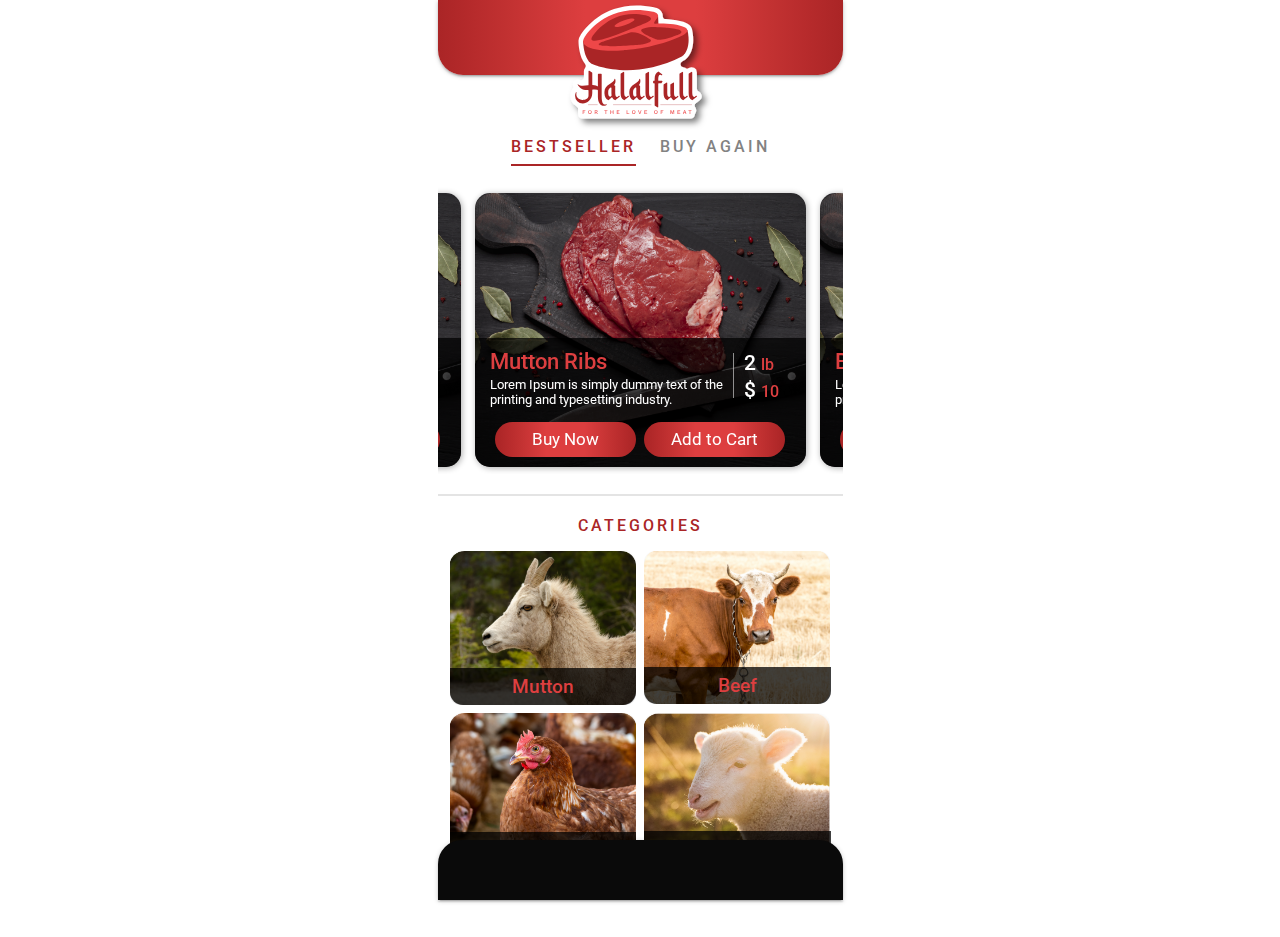
<file: index.html>
<!DOCTYPE html>
<html lang="en">
<head>
    <!-- Required Meta Tags -->
    <meta charset="utf-8">
	<meta name="viewport" content="width=device-width, initial-scale=1, maximum-scale=1, minimum-scale=1, user-scalable=no, viewport-fit=cover">
	<meta name="apple-mobile-web-app-capable" content="yes">
	<meta name="apple-mobile-web-app-status-bar-style" content="black-translucent">
	<meta name="theme-color" content="#AA2526">
    <meta name="description" content="">
    <meta name="author" content=""> 

	<title>HalalFull</title>

    <link rel="stylesheet" href="https://maxcdn.bootstrapcdn.com/bootstrap/4.0.0/css/bootstrap.min.css">
    <link rel="stylesheet" href="https://maxst.icons8.com/vue-static/landings/line-awesome/line-awesome/1.3.0/css/line-awesome.min.css">
    <link rel="stylesheet" href="https://cdnjs.cloudflare.com/ajax/libs/OwlCarousel2/2.3.4/assets/owl.carousel.min.css">
    <link rel="stylesheet" href="assets/css/style.css">
    <link href="https://fonts.googleapis.com/css2?family=Roboto:wght@300;400;500&display=swap" rel="stylesheet">

    <!-- Favicon -->
    <link rel="shortcut icon" href="assets/img/logo.png">
</head>
<body>
    <div class="main_contant">
        <header>
            <nav class="navbar navbar-expand-lg">
                <a class="navbar-brand" href="index.html"><img src="assets/img/logo.svg"></a>
            </nav>
        </header>
        <div class="content_section">
            <!-- Bestseller -->
            <section class="bestseller_sec container">
                <ul class="nav nav-pills bestseller_nav" id="pills-tab" role="tablist">
                    <li class="nav-item">
                        <a class="nav-link active" id="pills-bestseller-tab" data-toggle="pill" href="#pills-bestseller" role="tab" aria-controls="pills-bestseller" aria-selected="true">Bestseller</a>
                    </li>
                    <li class="nav-item">
                        <a class="nav-link" id="pills-buy_again-tab" data-toggle="pill" href="#pills-buy_again" role="tab" aria-controls="pills-buy_again" aria-selected="false">Buy Again</a>
                    </li>
                </ul>
                <div class="tab-content" id="pills-tabContent">
                    <div class="tab-pane fade show active" id="pills-bestseller" role="tabpanel" aria-labelledby="pills-bestseller-tab">
                        <div class="bestseller_sec_slider owl-carousel owl-theme">
                            <div class="item">
                                <div class="bestseller_box">
                                    <div class="bestseller_box_">
                                        <img src="assets/img/bestseller_sec.png" class="img-fluid">
                                        <div class="bestseller_meta">
                                            <div class="bestseller_meta_">
                                                <div class="bestseller_info">
                                                    <h2>Mutton Ribs</h2>
                                                    <p>Lorem Ipsum is simply dummy text of the printing and typesetting industry.</p>
                                                </div>
                                                <div class="bestseller_info_">
                                                    <h6>2 <span>lb</span></h6>
                                                    <h6>$ <span>10</span></h6>
                                                </div>
                                            </div>
                                            <div class="bestseller_meta_btn text-center">
                                                <a href="javascript:void(0);" class="btn buy_now">Buy Now</a>
                                                <a href="javascript:void(0);" class="btn">Add to Cart</a>
                                            </div>
                                        </div>
                                    </div>
                                </div>
                            </div>
                            <div class="item">
                                <div class="bestseller_box">
                                    <div class="bestseller_box_">
                                        <img src="assets/img/bestseller_sec.png" class="img-fluid">
                                        <div class="bestseller_meta">
                                            <div class="bestseller_meta_">
                                                <div class="bestseller_info">
                                                    <h2>Beef Ribs </h2>
                                                    <p>Lorem Ipsum is simply dummy text of the printing and typesetting industry.</p>
                                                </div>
                                                <div class="bestseller_info_">
                                                    <h6>4 <span>lb</span></h6>
                                                    <h6>$ <span>10</span></h6>
                                                </div>
                                            </div>
                                            <div class="bestseller_meta_btn text-center">
                                                <a href="javascript:void(0);" class="btn buy_now">Buy Now</a>
                                                <a href="javascript:void(0);" class="btn">Add to Cart</a>
                                            </div>
                                        </div>
                                    </div>
                                </div>
                            </div>
                            <div class="item">
                                <div class="bestseller_box">
                                    <div class="bestseller_box_">
                                        <img src="assets/img/bestseller_sec.png" class="img-fluid">
                                        <div class="bestseller_meta">
                                            <div class="bestseller_meta_">
                                                <div class="bestseller_info">
                                                    <h2>Chicken Ribs</h2>
                                                    <p>Lorem Ipsum is simply dummy text of the printing and typesetting industry.</p>
                                                </div>
                                                <div class="bestseller_info_">
                                                    <h6>8 <span>lb</span></h6>
                                                    <h6>$ <span>10</span></h6>
                                                </div>
                                            </div>
                                            <div class="bestseller_meta_btn text-center">
                                                <a href="javascript:void(0);" class="btn buy_now">Buy Now</a>
                                                <a href="javascript:void(0);" class="btn">Add to Cart</a>
                                            </div>
                                        </div>
                                    </div>
                                </div>
                            </div>
                        </div>
                    </div>
                    <div class="tab-pane fade" id="pills-buy_again" role="tabpanel" aria-labelledby="pills-buy_again-tab">
                        <div class="bestseller_sec_slider owl-carousel owl-theme">
                            <div class="item">
                                <div class="bestseller_box">
                                    <div class="bestseller_box_">
                                        <img src="assets/img/bestseller_sec.png" class="img-fluid">
                                        <div class="bestseller_meta">
                                            <div class="bestseller_meta_">
                                                <div class="bestseller_info">
                                                    <h2>Beef Ribs </h2>
                                                    <p>Lorem Ipsum is simply dummy text of the printing and typesetting industry.</p>
                                                </div>
                                                <div class="bestseller_info_">
                                                    <h6>4 <span>lb</span></h6>
                                                    <h6>$ <span>10</span></h6>
                                                </div>
                                            </div>
                                            <div class="bestseller_meta_btn text-center">
                                                <a href="javascript:void(0);" class="btn buy_now">Buy Now</a>
                                                <a href="javascript:void(0);" class="btn">Add to Cart</a>
                                            </div>
                                        </div>
                                    </div>
                                </div>
                            </div>
                            <div class="item">
                                <div class="bestseller_box">
                                    <div class="bestseller_box_">
                                        <img src="assets/img/bestseller_sec.png" class="img-fluid">
                                        <div class="bestseller_meta">
                                            <div class="bestseller_meta_">
                                                <div class="bestseller_info">
                                                    <h2>Mutton Ribs</h2>
                                                    <p>Lorem Ipsum is simply dummy text of the printing and typesetting industry.</p>
                                                </div>
                                                <div class="bestseller_info_">
                                                    <h6>2 <span>lb</span></h6>
                                                    <h6>$ <span>10</span></h6>
                                                </div>
                                            </div>
                                            <div class="bestseller_meta_btn text-center">
                                                <a href="javascript:void(0);" class="btn buy_now">Buy Now</a>
                                                <a href="javascript:void(0);" class="btn">Add to Cart</a>
                                            </div>
                                        </div>
                                    </div>
                                </div>
                            </div>
                            <div class="item">
                                <div class="bestseller_box">
                                    <div class="bestseller_box_">
                                        <img src="assets/img/bestseller_sec.png" class="img-fluid">
                                        <div class="bestseller_meta">
                                            <div class="bestseller_meta_">
                                                <div class="bestseller_info">
                                                    <h2>Chicken Ribs</h2>
                                                    <p>Lorem Ipsum is simply dummy text of the printing and typesetting industry.</p>
                                                </div>
                                                <div class="bestseller_info_">
                                                    <h6>8 <span>lb</span></h6>
                                                    <h6>$ <span>10</span></h6>
                                                </div>
                                            </div>
                                            <div class="bestseller_meta_btn text-center">
                                                <a href="javascript:void(0);" class="btn buy_now">Buy Now</a>
                                                <a href="javascript:void(0);" class="btn">Add to Cart</a>
                                            </div>
                                        </div>
                                    </div>
                                </div>
                            </div>
                        </div>
                    </div>
                </div>
            </section>
            <!-- End Bestseller -->
            <!-- Categories -->
            <section class="categories container">
                <div class="section_title text-center">
                    <h2>Categories</h2>
                </div>
                <div class="row">
                    <div class="col-6 categories_box">
                        <div class="categories_box_">
                            <div class="categories_img">
                                <img src="assets/img/categories/categories_1.png" class="img-fluid">
                                <h3>Mutton</h3>
                            </div>
                        </div>
                    </div>
                    <div class="col-6 categories_box">
                        <div class="categories_box_">
                            <div class="categories_img">
                                <img src="assets/img/categories/categories_2.png" class="img-fluid">
                                <h3>Beef</h3>
                            </div>
                        </div>
                    </div>
                    <div class="col-6 categories_box">
                        <div class="categories_box_">
                            <div class="categories_img">
                                <img src="assets/img/categories/categories_3.png" class="img-fluid">
                                <h3>Chicken</h3>
                            </div>
                        </div>
                    </div>
                    <div class="col-6 categories_box">
                        <div class="categories_box_">
                            <div class="categories_img">
                                <img src="assets/img/categories/categories_4.png" class="img-fluid">
                                <h3>Lamb</h3>
                            </div>
                        </div>
                    </div>
                </div>
            </section>
            <!-- End Categories -->
        </div>
        <div class="footer-menu">
            <ul>
                <li><a href="index.html"><i class="las la-home"></i></a></li>
                <li><a href="buy.html"><i class="las la-shopping-cart"></i></a></li>
                <li><a href="product-user.html"><i class="las la-user"></i></a></li>
                <li><a href="javascript:void(0);"><i class="las la-bars"></i></a></li>
            </ul>
        </div>
    </div>

    <!-- Buy Popup -->
    <section class="buy_now_popup" style="display: none;">
        <div class="buy_now_popup_">
            <a href="javascript:void(0);" class="close_btn"><i class="las la-times-circle"></i></a>
            <div class="bestseller_box">
                <div class="bestseller_box_">
                    <img src="assets/img/bestseller_sec.png" class="img-fluid">
                    <div class="bestseller_meta">
                        <div class="bestseller_meta_">
                            <div class="bestseller_info">
                                <h2>Chicken Ribs</h2>
                                <p>Lorem Ipsum is simply dummy text of the printing and typesetting industry.</p>
                            </div>
                            <div class="bestseller_info_">
                                <h6>8 <span>pounds</span></h6>
                                <h6>$ <span>10</span></h6>
                            </div>
                        </div>
                    </div>
                </div>
            </div>
            <div class="buy_now_meta_cnt">
                <div class="buy_now_meta_cnt_">
                    <table class="table">
                        <tbody>
                            <tr>
                                <td>Deliver to</td>
                                <td>Madhumitha Dinesh Kayal</td>
                            </tr>
                            <tr>
                                <td>Pay With</td>
                                <td>Visa Signature card....**97</td>
                            </tr>
                            <tr>
                                <td>Total</td>
                                <td>$ 12.65 (Inclusive of Taxes)</td>
                            </tr>
                        </tbody>
                    </table>
                    <div class="buy_now_meta_btn text-center">
                        <a href="javascript:void(0);" class="btn"><i class="las la-angle-double-right"></i> Swipe to Place your Order</a>
                    </div>
                </div>
            </div>
        </div>
    </section>
    <!-- End Buy Popup -->

    <script src="https://code.jquery.com/jquery-1.12.4.min.js"></script>
    <script src="https://cdnjs.cloudflare.com/ajax/libs/twitter-bootstrap/4.5.2/js/bootstrap.bundle.min.js"></script>
    <script src="https://cdnjs.cloudflare.com/ajax/libs/OwlCarousel2/2.3.4/owl.carousel.min.js"></script>
    <script src="assets/js/main.js"></script>
</body>
</html>
</file>
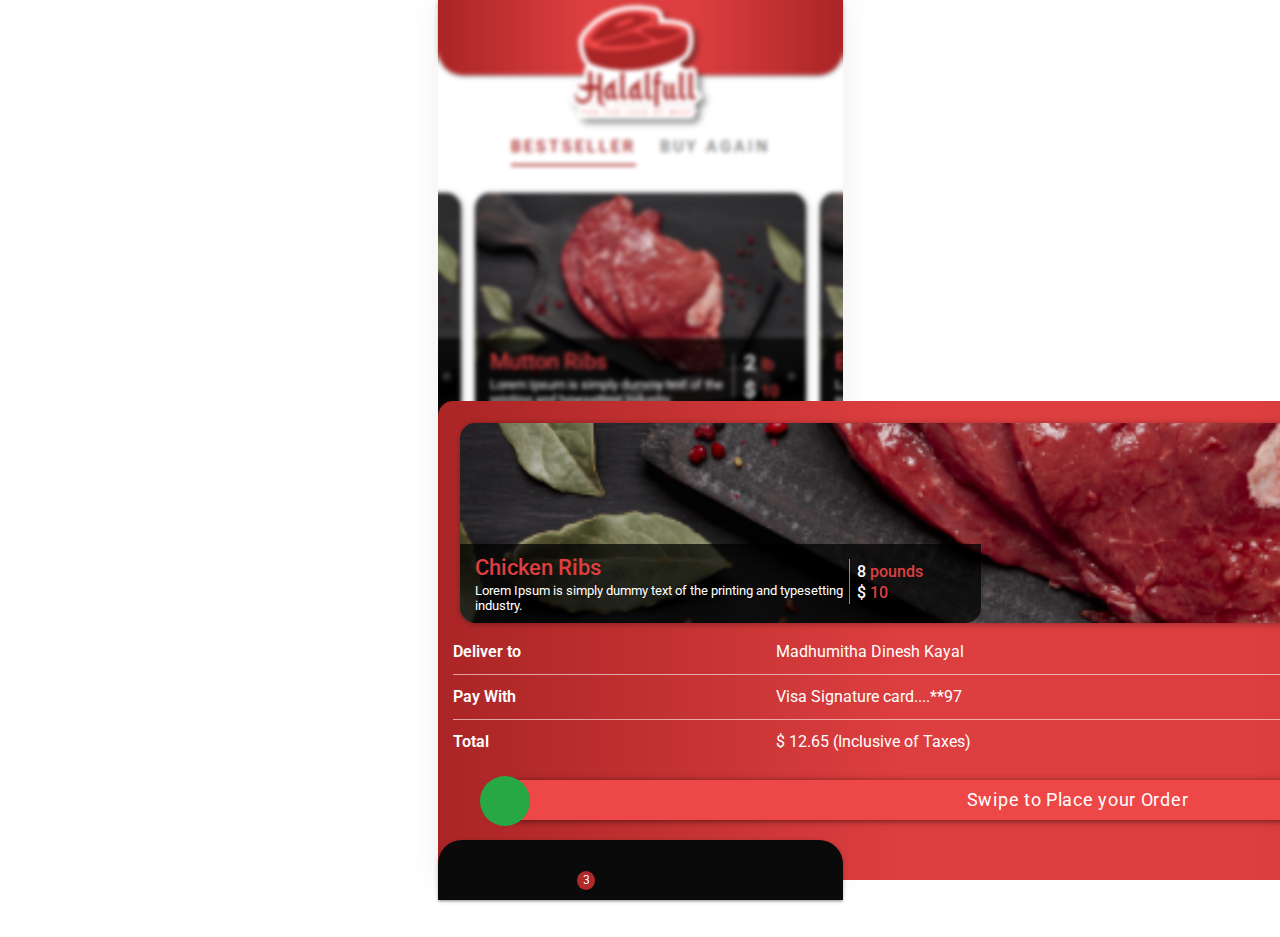
<file: buy.html>
<!DOCTYPE html>
<html lang="en">
<head>
    <!-- Required Meta Tags -->
    <meta charset="utf-8">
	<meta name="viewport" content="width=device-width, initial-scale=1, maximum-scale=1, minimum-scale=1, user-scalable=no, viewport-fit=cover">
	<meta name="apple-mobile-web-app-capable" content="yes">
	<meta name="apple-mobile-web-app-status-bar-style" content="black-translucent">
	<meta name="theme-color" content="#AA2526">
    <meta name="description" content="">
    <meta name="author" content=""> 

	<title>HalalFull</title>

    <link rel="stylesheet" href="https://maxcdn.bootstrapcdn.com/bootstrap/4.0.0/css/bootstrap.min.css">
    <link rel="stylesheet" href="https://maxst.icons8.com/vue-static/landings/line-awesome/line-awesome/1.3.0/css/line-awesome.min.css">
    <link rel="stylesheet" href="https://cdnjs.cloudflare.com/ajax/libs/OwlCarousel2/2.3.4/assets/owl.carousel.min.css">
    <link rel="stylesheet" href="assets/css/style.css">
    <link href="https://fonts.googleapis.com/css2?family=Roboto:wght@300;400;500&display=swap" rel="stylesheet">

    <!-- Favicon -->
    <link rel="shortcut icon" href="assets/img/logo.png">
</head>
<body class="buy_page">
    <div class="main_contant popup_open">
        <header>
            <nav class="navbar navbar-expand-lg">
                <a class="navbar-brand" href="index.html"><img src="assets/img/logo.svg"></a>
            </nav>
        </header>
        <div class="content_section">
            <!-- Bestseller -->
            <section class="bestseller_sec container">
                <ul class="nav nav-pills bestseller_nav" id="pills-tab" role="tablist">
                    <li class="nav-item">
                        <a class="nav-link active" id="pills-bestseller-tab" data-toggle="pill" href="#pills-bestseller" role="tab" aria-controls="pills-bestseller" aria-selected="true">Bestseller</a>
                    </li>
                    <li class="nav-item">
                        <a class="nav-link" id="pills-buy_again-tab" data-toggle="pill" href="#pills-buy_again" role="tab" aria-controls="pills-buy_again" aria-selected="false">Buy Again</a>
                    </li>
                </ul>
                <div class="tab-content" id="pills-tabContent">
                    <div class="tab-pane fade show active" id="pills-bestseller" role="tabpanel" aria-labelledby="pills-bestseller-tab">
                        <div class="bestseller_sec_slider owl-carousel owl-theme">
                            <div class="item">
                                <div class="bestseller_box">
                                    <div class="bestseller_box_">
                                        <img src="assets/img/bestseller_sec.png" class="img-fluid">
                                        <div class="bestseller_meta">
                                            <div class="bestseller_meta_">
                                                <div class="bestseller_info">
                                                    <h2>Mutton Ribs</h2>
                                                    <p>Lorem Ipsum is simply dummy text of the printing and typesetting industry.</p>
                                                </div>
                                                <div class="bestseller_info_">
                                                    <h6>2 <span>lb</span></h6>
                                                    <h6>$ <span>10</span></h6>
                                                </div>
                                            </div>
                                            <div class="bestseller_meta_btn text-center">
                                                <a href="javascript:void(0);" class="btn buy_now">Buy Now</a>
                                                <a href="javascript:void(0);" class="btn">Add to Cart</a>
                                            </div>
                                        </div>
                                    </div>
                                </div>
                            </div>
                            <div class="item">
                                <div class="bestseller_box">
                                    <div class="bestseller_box_">
                                        <img src="assets/img/bestseller_sec.png" class="img-fluid">
                                        <div class="bestseller_meta">
                                            <div class="bestseller_meta_">
                                                <div class="bestseller_info">
                                                    <h2>Beef Ribs </h2>
                                                    <p>Lorem Ipsum is simply dummy text of the printing and typesetting industry.</p>
                                                </div>
                                                <div class="bestseller_info_">
                                                    <h6>4 <span>lb</span></h6>
                                                    <h6>$ <span>10</span></h6>
                                                </div>
                                            </div>
                                            <div class="bestseller_meta_btn text-center">
                                                <a href="javascript:void(0);" class="btn buy_now">Buy Now</a>
                                                <a href="javascript:void(0);" class="btn">Add to Cart</a>
                                            </div>
                                        </div>
                                    </div>
                                </div>
                            </div>
                            <div class="item">
                                <div class="bestseller_box">
                                    <div class="bestseller_box_">
                                        <img src="assets/img/bestseller_sec.png" class="img-fluid">
                                        <div class="bestseller_meta">
                                            <div class="bestseller_meta_">
                                                <div class="bestseller_info">
                                                    <h2>Chicken Ribs</h2>
                                                    <p>Lorem Ipsum is simply dummy text of the printing and typesetting industry.</p>
                                                </div>
                                                <div class="bestseller_info_">
                                                    <h6>8 <span>lb</span></h6>
                                                    <h6>$ <span>10</span></h6>
                                                </div>
                                            </div>
                                            <div class="bestseller_meta_btn text-center">
                                                <a href="javascript:void(0);" class="btn buy_now">Buy Now</a>
                                                <a href="javascript:void(0);" class="btn">Add to Cart</a>
                                            </div>
                                        </div>
                                    </div>
                                </div>
                            </div>
                        </div>
                    </div>
                    <div class="tab-pane fade" id="pills-buy_again" role="tabpanel" aria-labelledby="pills-buy_again-tab">
                        <div class="bestseller_sec_slider owl-carousel owl-theme">
                            <div class="item">
                                <div class="bestseller_box">
                                    <div class="bestseller_box_">
                                        <img src="assets/img/bestseller_sec.png" class="img-fluid">
                                        <div class="bestseller_meta">
                                            <div class="bestseller_meta_">
                                                <div class="bestseller_info">
                                                    <h2>Beef Ribs </h2>
                                                    <p>Lorem Ipsum is simply dummy text of the printing and typesetting industry.</p>
                                                </div>
                                                <div class="bestseller_info_">
                                                    <h6>4 <span>lb</span></h6>
                                                    <h6>$ <span>10</span></h6>
                                                </div>
                                            </div>
                                            <div class="bestseller_meta_btn text-center">
                                                <a href="javascript:void(0);" class="btn buy_now">Buy Now</a>
                                                <a href="javascript:void(0);" class="btn">Add to Cart</a>
                                            </div>
                                        </div>
                                    </div>
                                </div>
                            </div>
                            <div class="item">
                                <div class="bestseller_box">
                                    <div class="bestseller_box_">
                                        <img src="assets/img/bestseller_sec.png" class="img-fluid">
                                        <div class="bestseller_meta">
                                            <div class="bestseller_meta_">
                                                <div class="bestseller_info">
                                                    <h2>Mutton Ribs</h2>
                                                    <p>Lorem Ipsum is simply dummy text of the printing and typesetting industry.</p>
                                                </div>
                                                <div class="bestseller_info_">
                                                    <h6>2 <span>lb</span></h6>
                                                    <h6>$ <span>10</span></h6>
                                                </div>
                                            </div>
                                            <div class="bestseller_meta_btn text-center">
                                                <a href="javascript:void(0);" class="btn buy_now">Buy Now</a>
                                                <a href="javascript:void(0);" class="btn">Add to Cart</a>
                                            </div>
                                        </div>
                                    </div>
                                </div>
                            </div>
                            <div class="item">
                                <div class="bestseller_box">
                                    <div class="bestseller_box_">
                                        <img src="assets/img/bestseller_sec.png" class="img-fluid">
                                        <div class="bestseller_meta">
                                            <div class="bestseller_meta_">
                                                <div class="bestseller_info">
                                                    <h2>Chicken Ribs</h2>
                                                    <p>Lorem Ipsum is simply dummy text of the printing and typesetting industry.</p>
                                                </div>
                                                <div class="bestseller_info_">
                                                    <h6>8 <span>lb</span></h6>
                                                    <h6>$ <span>10</span></h6>
                                                </div>
                                            </div>
                                            <div class="bestseller_meta_btn text-center">
                                                <a href="javascript:void(0);" class="btn buy_now">Buy Now</a>
                                                <a href="javascript:void(0);" class="btn">Add to Cart</a>
                                            </div>
                                        </div>
                                    </div>
                                </div>
                            </div>
                        </div>
                    </div>
                </div>
            </section>
            <!-- End Bestseller -->
            <!-- Categories -->
            <section class="categories container">
                <div class="section_title text-center">
                    <h2>Categories</h2>
                </div>
                <div class="row">
                    <div class="col-6 categories_box">
                        <div class="categories_box_">
                            <div class="categories_img">
                                <img src="assets/img/categories/categories_1.png" class="img-fluid">
                                <h3>Mutton</h3>
                            </div>
                        </div>
                    </div>
                    <div class="col-6 categories_box">
                        <div class="categories_box_">
                            <div class="categories_img">
                                <img src="assets/img/categories/categories_2.png" class="img-fluid">
                                <h3>Beef</h3>
                            </div>
                        </div>
                    </div>
                    <div class="col-6 categories_box">
                        <div class="categories_box_">
                            <div class="categories_img">
                                <img src="assets/img/categories/categories_3.png" class="img-fluid">
                                <h3>Chicken</h3>
                            </div>
                        </div>
                    </div>
                    <div class="col-6 categories_box">
                        <div class="categories_box_">
                            <div class="categories_img">
                                <img src="assets/img/categories/categories_4.png" class="img-fluid">
                                <h3>Lamb</h3>
                            </div>
                        </div>
                    </div>
                </div>
            </section>
            <!-- End Categories -->

            <!-- Buy Popup -->
            <section class="buy_now_popup">
                <div class="buy_now_popup_">
                    <a href="javascript:void(0);" class="close_btn"><i class="las la-times-circle"></i></a>
                    <div class="bestseller_box">
                        <div class="bestseller_box_">
                            <img src="assets/img/bestseller_sec.png" class="img-fluid">
                            <div class="bestseller_meta">
                                <div class="bestseller_meta_">
                                    <div class="bestseller_info">
                                        <h2>Chicken Ribs</h2>
                                        <p>Lorem Ipsum is simply dummy text of the printing and typesetting industry.</p>
                                    </div>
                                    <div class="bestseller_info_">
                                        <h6>8 <span>pounds</span></h6>
                                        <h6>$ <span>10</span></h6>
                                    </div>
                                </div>
                            </div>
                        </div>
                    </div>
                    <div class="buy_now_meta_cnt">
                        <div class="buy_now_meta_cnt_">
                            <table class="table">
                                <tbody>
                                    <tr>
                                        <td>Deliver to</td>
                                        <td>Madhumitha Dinesh Kayal</td>
                                    </tr>
                                    <tr>
                                        <td>Pay With</td>
                                        <td>Visa Signature card....**97</td>
                                    </tr>
                                    <tr>
                                        <td>Total</td>
                                        <td>$ 12.65 (Inclusive of Taxes)</td>
                                    </tr>
                                </tbody>
                            </table>
                            <div class="buy_now_meta_btn text-center">
                                <a href="javascript:void(0);" class="btn"><i class="las la-angle-double-right"></i> Swipe to Place your Order</a>
                            </div>
                        </div>
                    </div>
                </div>
            </section>
            <!-- End Buy Popup -->

        </div>
        <div class="footer-menu">
            <ul>
                <li><a href="index.html"><i class="las la-home"></i></a></li>
                <li><a href="buy.html"><i class="las la-shopping-cart"></i><span>3</span></a></li>
                <li><a href="javascript:void(0);"><i class="las la-user"></i></a></li>
                <li><a href="javascript:void(0);"><i class="las la-bars"></i></a></li>
            </ul>
        </div>
    </div>

    <script src="https://code.jquery.com/jquery-1.12.4.min.js"></script>
    <script src="https://cdnjs.cloudflare.com/ajax/libs/twitter-bootstrap/4.5.2/js/bootstrap.bundle.min.js"></script>
    <script src="https://cdnjs.cloudflare.com/ajax/libs/OwlCarousel2/2.3.4/owl.carousel.min.js"></script>
    <script src="assets/js/main.js"></script>
</body>
</html>
</file>
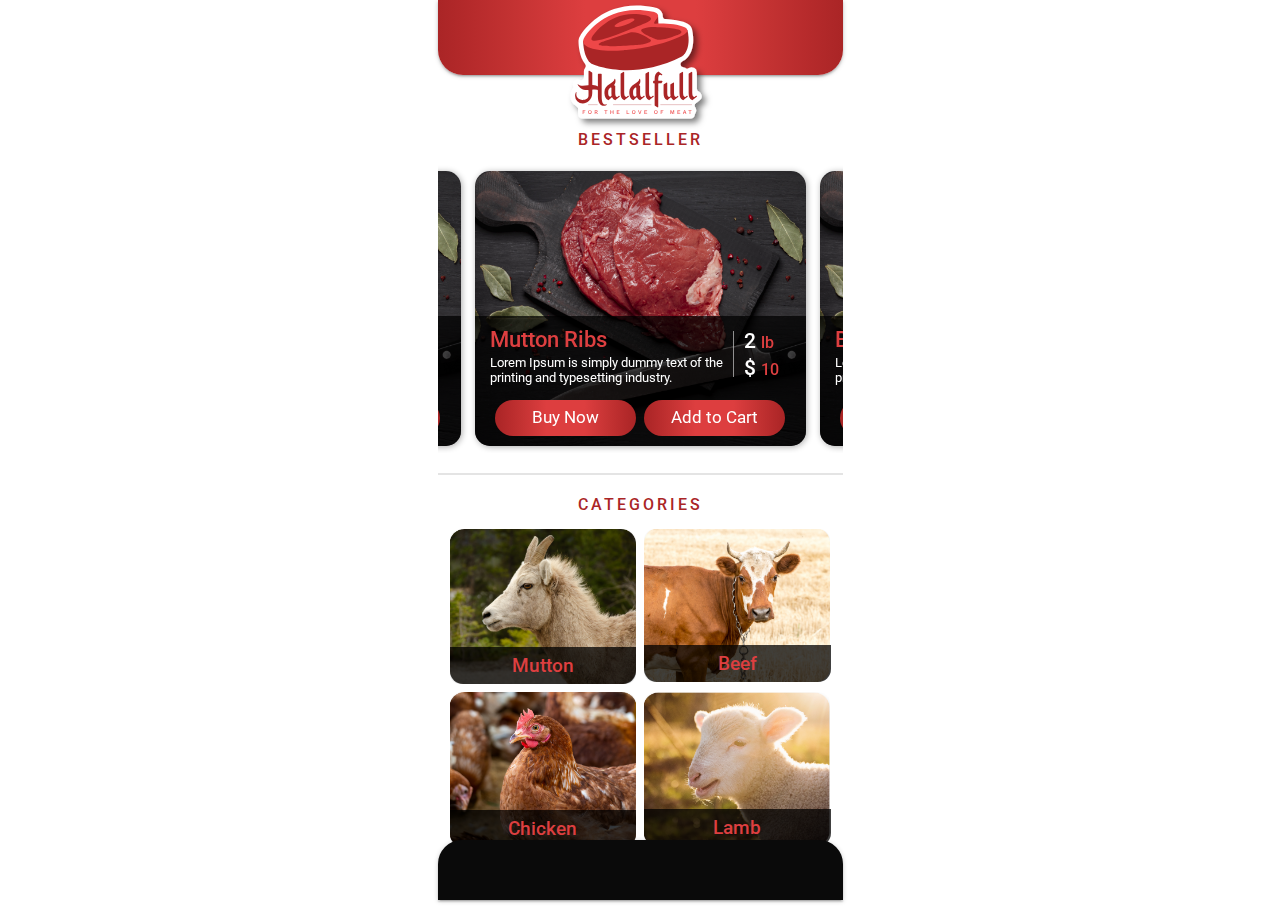
<file: product-user.html>
<!DOCTYPE html>
<html lang="en">
<head>
    <!-- Required Meta Tags -->
    <meta charset="utf-8">
	<meta name="viewport" content="width=device-width, initial-scale=1, maximum-scale=1, minimum-scale=1, user-scalable=no, viewport-fit=cover">
	<meta name="apple-mobile-web-app-capable" content="yes">
	<meta name="apple-mobile-web-app-status-bar-style" content="black-translucent">
	<meta name="theme-color" content="#AA2526">
    <meta name="description" content="">
    <meta name="author" content=""> 

	<title>HalalFull</title>

    <link rel="stylesheet" href="https://maxcdn.bootstrapcdn.com/bootstrap/4.0.0/css/bootstrap.min.css">
    <link rel="stylesheet" href="https://maxst.icons8.com/vue-static/landings/line-awesome/line-awesome/1.3.0/css/line-awesome.min.css">
    <link rel="stylesheet" href="https://cdnjs.cloudflare.com/ajax/libs/OwlCarousel2/2.3.4/assets/owl.carousel.min.css">
    <link rel="stylesheet" href="assets/css/style.css">
    <link href="https://fonts.googleapis.com/css2?family=Roboto:wght@300;400;500&display=swap" rel="stylesheet">

    <!-- Favicon -->
    <link rel="shortcut icon" href="assets/img/logo.png">
</head>
<body class="listing_user">
    <div class="main_contant">
        <header>
            <nav class="navbar navbar-expand-lg">
                <a class="navbar-brand" href="index.html"><img src="assets/img/logo.svg"></a>
            </nav>
        </header>
        <div class="content_section">
            <!-- Bestseller -->
            <section class="bestseller_sec container">
                <div class="section_title text-center">
                    <h2>Bestseller</h2>
                </div>
                <div class="bestseller_sec_slider owl-carousel owl-theme">
                    <div class="item">
                        <div class="bestseller_box">
                            <div class="bestseller_box_">
                                <img src="assets/img/bestseller_sec.png" class="img-fluid">
                                <div class="bestseller_meta">
                                    <div class="bestseller_meta_">
                                        <div class="bestseller_info">
                                            <h2>Mutton Ribs</h2>
                                            <p>Lorem Ipsum is simply dummy text of the printing and typesetting industry.</p>
                                        </div>
                                        <div class="bestseller_info_">
                                            <h6>2 <span>lb</span></h6>
                                            <h6>$ <span>10</span></h6>
                                        </div>
                                    </div>
                                    <div class="bestseller_meta_btn text-center">
                                        <a href="javascript:void(0);" class="btn buy_now">Buy Now</a>
                                        <a href="javascript:void(0);" class="btn">Add to Cart</a>
                                    </div>
                                </div>
                            </div>
                        </div>
                    </div>
                    <div class="item">
                        <div class="bestseller_box">
                            <div class="bestseller_box_">
                                <img src="assets/img/bestseller_sec.png" class="img-fluid">
                                <div class="bestseller_meta">
                                    <div class="bestseller_meta_">
                                        <div class="bestseller_info">
                                            <h2>Beef Ribs </h2>
                                            <p>Lorem Ipsum is simply dummy text of the printing and typesetting industry.</p>
                                        </div>
                                        <div class="bestseller_info_">
                                            <h6>4 <span>lb</span></h6>
                                            <h6>$ <span>10</span></h6>
                                        </div>
                                    </div>
                                    <div class="bestseller_meta_btn text-center">
                                        <a href="javascript:void(0);" class="btn buy_now">Buy Now</a>
                                        <a href="javascript:void(0);" class="btn">Add to Cart</a>
                                    </div>
                                </div>
                            </div>
                        </div>
                    </div>
                    <div class="item">
                        <div class="bestseller_box">
                            <div class="bestseller_box_">
                                <img src="assets/img/bestseller_sec.png" class="img-fluid">
                                <div class="bestseller_meta">
                                    <div class="bestseller_meta_">
                                        <div class="bestseller_info">
                                            <h2>Chicken Ribs</h2>
                                            <p>Lorem Ipsum is simply dummy text of the printing and typesetting industry.</p>
                                        </div>
                                        <div class="bestseller_info_">
                                            <h6>8 <span>lb</span></h6>
                                            <h6>$ <span>10</span></h6>
                                        </div>
                                    </div>
                                    <div class="bestseller_meta_btn text-center">
                                        <a href="javascript:void(0);" class="btn buy_now">Buy Now</a>
                                        <a href="javascript:void(0);" class="btn">Add to Cart</a>
                                    </div>
                                </div>
                            </div>
                        </div>
                    </div>
                </div>
            </section>
            <!-- End Bestseller -->
            <!-- Categories -->
            <section class="categories container">
                <div class="section_title text-center">
                    <h2>Categories</h2>
                </div>
                <div class="row">
                    <div class="col-6 categories_box">
                        <div class="categories_box_">
                            <div class="categories_img">
                                <img src="assets/img/categories/categories_1.png" class="img-fluid">
                                <h3>Mutton</h3>
                            </div>
                        </div>
                    </div>
                    <div class="col-6 categories_box">
                        <div class="categories_box_">
                            <div class="categories_img">
                                <img src="assets/img/categories/categories_2.png" class="img-fluid">
                                <h3>Beef</h3>
                            </div>
                        </div>
                    </div>
                    <div class="col-6 categories_box">
                        <div class="categories_box_">
                            <div class="categories_img">
                                <img src="assets/img/categories/categories_3.png" class="img-fluid">
                                <h3>Chicken</h3>
                            </div>
                        </div>
                    </div>
                    <div class="col-6 categories_box">
                        <div class="categories_box_">
                            <div class="categories_img">
                                <img src="assets/img/categories/categories_4.png" class="img-fluid">
                                <h3>Lamb</h3>
                            </div>
                        </div>
                    </div>
                </div>
            </section>
            <!-- End Categories -->
        </div>
        <div class="footer-menu">
            <ul>
                <li><a href="index.html"><i class="las la-home"></i></a></li>
                <li><a href="buy.html"><i class="las la-shopping-cart"></i></a></li>
                <li><a href="javascript:void(0);"><i class="las la-user"></i></a></li>
                <li><a href="javascript:void(0);"><i class="las la-bars"></i></a></li>
            </ul>
        </div>
    </div>

    <script src="https://code.jquery.com/jquery-1.12.4.min.js"></script>
    <script src="https://cdnjs.cloudflare.com/ajax/libs/twitter-bootstrap/4.5.2/js/bootstrap.bundle.min.js"></script>
    <script src="https://cdnjs.cloudflare.com/ajax/libs/OwlCarousel2/2.3.4/owl.carousel.min.js"></script>
    <script src="assets/js/main.js"></script>
</body>
</html>
</file>
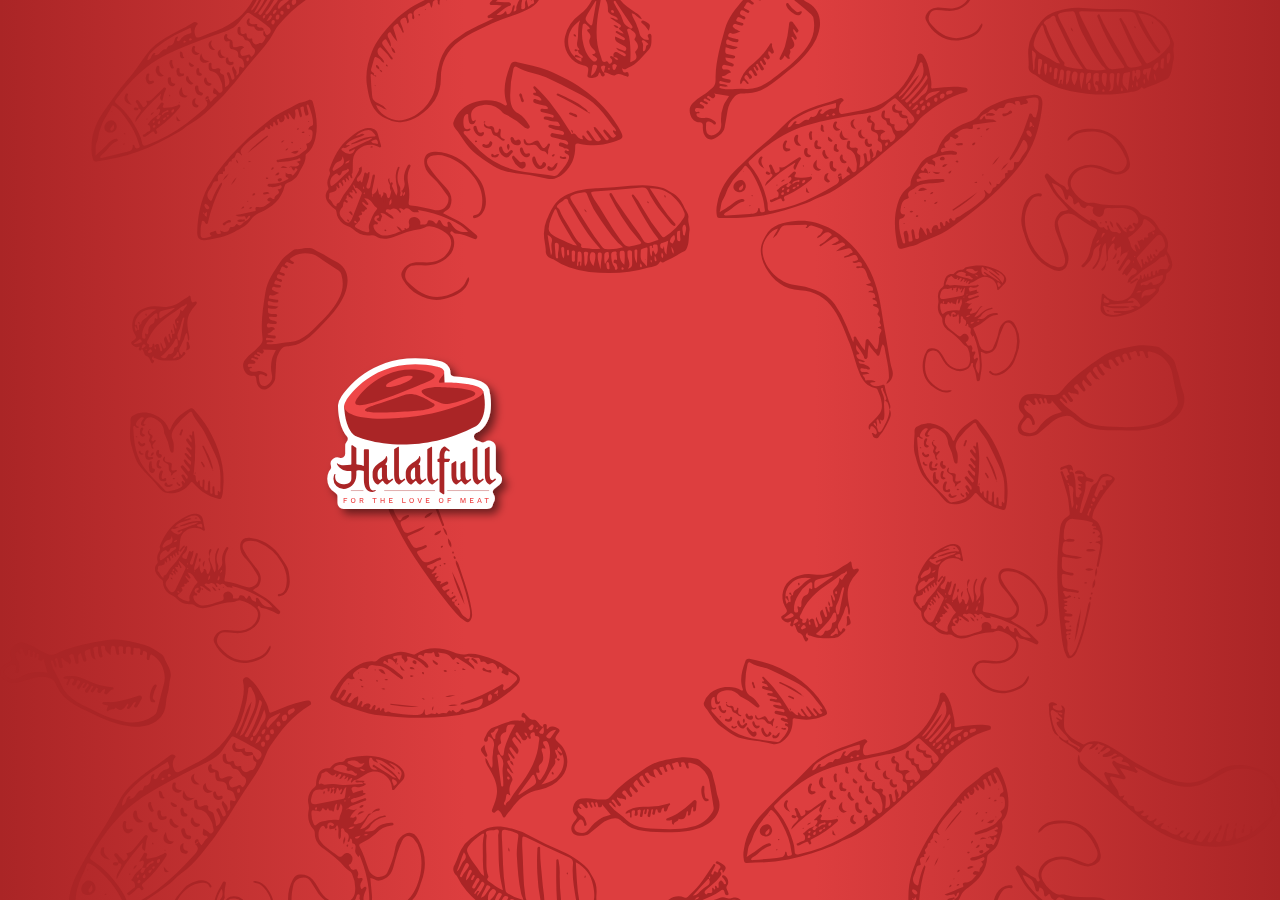
<file: splash_screen.html>
<!DOCTYPE html>
<html lang="en">
<head>
    <!-- Required Meta Tags -->
    <meta charset="utf-8">
	<meta name="viewport" content="width=device-width, initial-scale=1, maximum-scale=1, minimum-scale=1, user-scalable=no, viewport-fit=cover">
	<meta name="apple-mobile-web-app-capable" content="yes">
	<meta name="apple-mobile-web-app-status-bar-style" content="black-translucent">
	<meta name="theme-color" content="#AA2526">
    <meta name="description" content="">
    <meta name="author" content=""> 

	<title>HalalFull</title>

    <link rel="stylesheet" href="https://maxcdn.bootstrapcdn.com/bootstrap/4.0.0/css/bootstrap.min.css">
    <link rel="stylesheet" href="https://maxst.icons8.com/vue-static/landings/line-awesome/line-awesome/1.3.0/css/line-awesome.min.css">
    <link rel="stylesheet" href="https://cdnjs.cloudflare.com/ajax/libs/OwlCarousel2/2.3.4/assets/owl.carousel.min.css">
    <link rel="stylesheet" href="assets/css/style.css">
    <link href="https://fonts.googleapis.com/css2?family=Roboto:wght@300;400;500&display=swap" rel="stylesheet">

    <!-- Favicon -->
    <link rel="shortcut icon" href="assets/img/logo.png">
</head>
<body>
    <div class="splash_screen">
        <div class="splash_logo">
            <img src="assets/img/logo.svg">
        </div>
    </div>

    <script src="https://code.jquery.com/jquery-1.12.4.min.js"></script>
    <script src="https://cdnjs.cloudflare.com/ajax/libs/twitter-bootstrap/4.5.2/js/bootstrap.bundle.min.js"></script>
    <script src="https://cdnjs.cloudflare.com/ajax/libs/OwlCarousel2/2.3.4/owl.carousel.min.js"></script>
    <script src="assets/js/main.js"></script>
</body>
</html>
</file>
<file: assets/css/style.css>
/* Header */
header{ height: 75px;
border-bottom-left-radius: 25px;
border-bottom-right-radius: 25px;
box-shadow: 0 2px 2px 0 rgb(0 0 0 / 14%), 0 3px 1px -2px rgb(0 0 0 / 12%), 0 1px 5px 0 rgb(0 0 0 / 20%);
background-image: linear-gradient(to right, #aa2526, #b72b2c, #c33232, #d03839, #dd3e3f, #dd3e3f, #dd3e3f, #dd3e3f, #d03839, #c33232, #b72b2c, #aa2526);}
header .navbar{padding:0;text-align:center;}
header .navbar a.navbar-brand{padding:0;margin:0;text-align:center;width:100%;}
header .navbar a.navbar-brand img{ width: 150px;}

.btn{ background-image: linear-gradient(to right, #aa2526, #b72b2c, #c33232, #d03839, #dd3e3f, #dd3e3f, #dd3e3f, #dd3e3f, #d03839, #c33232, #b72b2c, #aa2526);}
.btn.focus,.btn:focus{outline:0;box-shadow:none;}
/* Section Title */
.section_title{ margin-bottom: 15px;}
.section_title h2{color:#aa2526;font-size:1rem;text-transform:uppercase;font-weight:500;letter-spacing:3px;margin:0;}
/* End Section Title */

/* Footer Menu */
.footer-menu{display:block;position:fixed;bottom:0;width:100%;height:60px;background-color:#0a0a0a;z-index:9999;-webkit-box-shadow:0 2px 2px 0 rgb(0 0 0 / 14%),0 3px 1px -2px rgb(0 0 0 / 12%),0 1px 5px 0 rgb(0 0 0 / 20%);border-top-left-radius:24px;border-top-right-radius:24px;}
.footer-menu ul{display:inline-block;width:100%;padding:7px 0;margin:0;}
.footer-menu li{float:left;width:25%;display:inline-block;height:100%;text-align:center;list-style-type:none;}
.footer-menu li a{display:inline-block;color:#fff; font-size: 33px; position: relative;}
.footer-menu li a span{position:absolute;background:#b2292a;width:18px;height:19px;display:inline-block;font-size:12px;border-radius:50%;top:7px;right:-6px;}

/*  */
.main_contant{ margin:0 auto; margin-bottom: 60px; position: relative;}
.content_section{ margin-top: 55px;}

/* bestseller */
.bestseller_sec{ padding: 0px;}
ul.bestseller_nav{ text-align: center; display: block; }
ul.bestseller_nav li.nav-item{ display: inline-block; padding: 0 10px; }
ul.bestseller_nav li.nav-item a{border-radius:0;background:0 0;color:#828282;text-transform:uppercase;letter-spacing:3px;font-size:1rem;font-weight:500;border-bottom:2px solid transparent; padding: 5px 0;}
.nav-pills.bestseller_nav .nav-link.active,.nav-pills.bestseller_nav .show>.nav-link{color:#aa2526;background-color:transparent;border-color:#aa2526;}
.bestseller_sec ul.bestseller_nav{ margin-bottom: 20px;}
.bestseller_box{ padding: 7px; }
.bestseller_box .bestseller_box_{ border-radius: 15px; box-shadow: #00000054 1px 1px 6px 0px; position: relative; }
.bestseller_box .bestseller_box_ img{ border-radius: 15px;}
.bestseller_meta{position:absolute;bottom:0;left:0;background:rgb(0 0 0 / 73%);border-bottom-right-radius:15px;border-bottom-left-radius:15px;padding:15px;color:#fff;}
.bestseller_meta_{display:flex;align-items:center;}
.bestseller_info{ width: 83%; position: relative; padding-right: 5px; }
.bestseller_info:after{position:absolute;content:"";height:77%;width:1px;background-color:rgb(255 255 255 / 54%); right: 5px; top: 5px; }
.bestseller_info h2{color:#dd3f40;font-size:1.4rem;font-weight:500;margin-bottom:2px;}
.bestseller_info p{font-size:.8rem;margin:0;line-height:initial;}
.bestseller_info_ h6{font-size:1.3rem;margin-bottom:2px;}
.bestseller_info_ h6 span{color:#dd3f40;font-size:1rem;}
.bestseller_meta_btn{ padding-top: 15px;}
.bestseller_meta_btn .btn{width:47%;border-radius:50px;color:#fff;font-size:17px;padding:4px 15px;margin:0 2px;}
.bestseller_sec .tab-content{ border-bottom: 2px solid #cccccc87; padding-bottom: 20px; margin-bottom: 20px; }
.bestseller_meta .bestseller_info_{ width: 17%; padding-left: 5px;}
/* End bestseller */

/* Categories  */
.categories_box{ padding: 0 4px; padding-bottom: 8px; }
.categories .row{margin-right:-7px;margin-left:-7px;}
.categories_box img{ border-radius: 10px; }
.categories_box .categories_img{ position: relative;}
.categories_box .categories_img h3{background:rgb(0 0 0 / 75%);position:absolute;bottom:0;margin:0;width:100%;color:#dd3f40;text-align:center;font-size:1.2rem;padding:7px 0;border-bottom-right-radius:13px;border-bottom-left-radius:13px;}

/* Buy Now Popup */
.buy_now_popup{width:100%;position:fixed;bottom:20px;z-index:999;background-image:linear-gradient(to right,#aa2526,#b72b2c,#c33232,#d03839,#dd3e3f,#dd3e3f,#dd3e3f,#dd3e3f,#d03839,#c33232,#b72b2c,#aa2526);padding:15px;border-top-right-radius:15px;border-top-left-radius:15px; padding-bottom: 60px;}
.buy_now_popup .bestseller_info { width: 79%; }
.buy_now_popup .bestseller_info_ h6, .buy_now_popup .bestseller_info_ h6 span{ font-size: 1rem;}
.buy_now_popup .bestseller_box .bestseller_box_ img{border-radius:15px;height:200px;width:100%;object-fit:cover;}
.bestseller_meta{ padding: 10px 15px;}
.buy_now_meta_btn .btn{box-shadow:rgb(0 0 0 / 57%) 1px 1px 6px 0;background-image:none;background-color:#ee4748;width:95%;border-radius:50px;color:#fff;font-size:1.1rem;letter-spacing:.7px;position: relative;}
.buy_now_meta_btn i{position:absolute;left:-5px;width:50px;height:50px;background-color:var(--success);border-radius:50px;top:-5px;font-size:1.7rem;line-height:50px;}
.buy_now_meta_cnt table tr:first-child td{ border-top: none; }
.buy_now_meta_cnt table tr td:first-child{ font-weight: 600;}
.buy_now_meta_cnt table tr td{ color: #fff;padding: 10px 0px;border-top-color: rgb(255 255 255 / 58%);}
.main_contant.popup_open:before{content:"";position:absolute;top:0;bottom:0;left:0;right:0;opacity:1;will-change:opacity;z-index:9;backdrop-filter:blur(2px);box-shadow:0 0 30px 0 rgb(0 0 0 / 7%);}
.listing_user .bestseller_sec_slider{border-bottom:2px solid #cccccc87;padding-bottom:20px;margin-bottom:20px;}
.buy_now_popup a.close_btn{position:absolute;top:-15px;right:7px;color:#fff;font-size:23px;background:#333;width:25px;height:25px;line-height:25px;border-radius:50px;text-align:center; padding: 1px; }
.buy_page .main_contant.popup_hide:before{ content: none;}
.buy_now_popup .bestseller_meta .bestseller_info_{width:23%;padding-left:2px;}

/* Splash Screen */
.splash_screen{  height: 100vh; background-image: linear-gradient(to right, #aa2526, #b72b2c, #c33232, #d03839, #dd3e3f, #dd3e3f, #dd3e3f, #dd3e3f, #d03839, #c33232, #b72b2c, #aa2526);}
.splash_screen:before{position:absolute;content:"";background-image:url(../img/open_bg.svg);top:0;bottom:0;left:0;right:0;background-size:cover;background-repeat:no-repeat;background-position:center;}
.splash_screen .splash_logo{position:absolute;width:200px;top:39%;left:25%;}
.splash_screen .splash_logo img{ width: 100%;}

@media (min-width: 992px){
    .main_contant{max-width:405px;} 
    .footer-menu{ max-width: 405px;}
}
</file>
